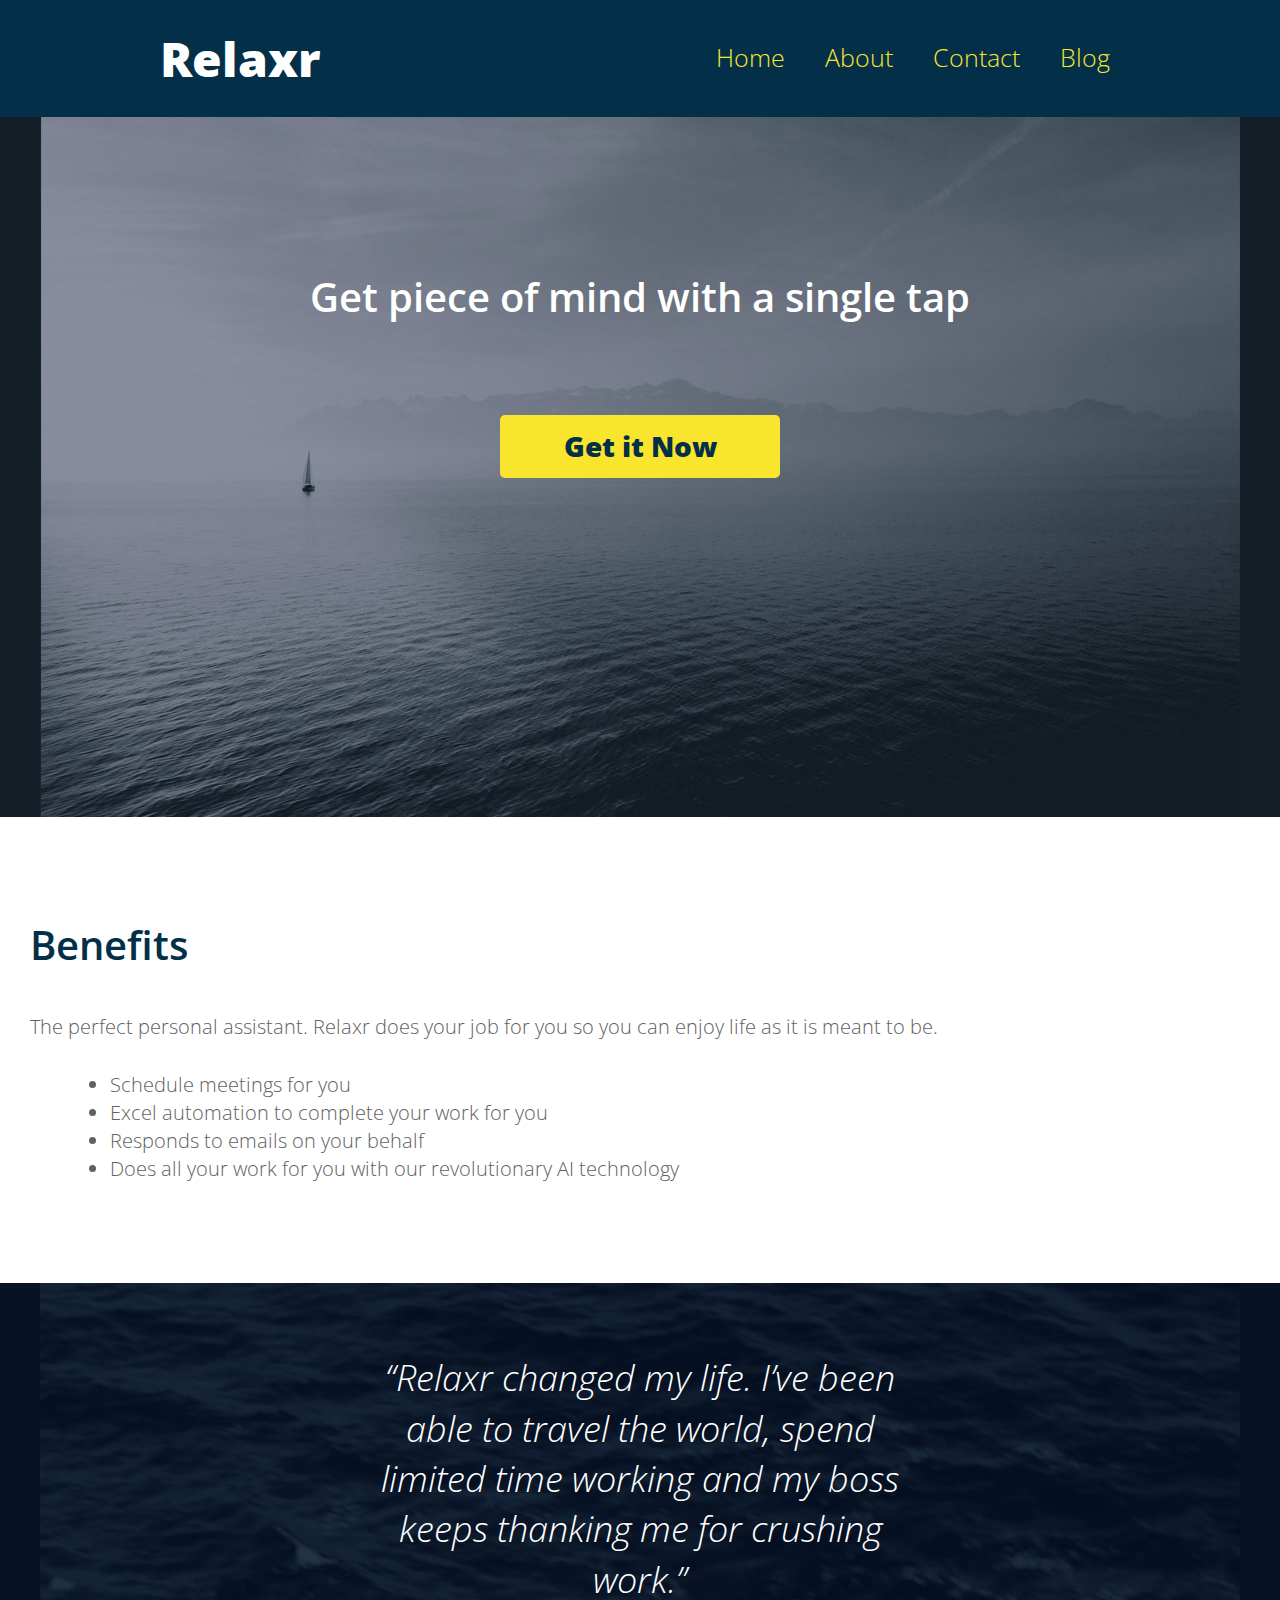
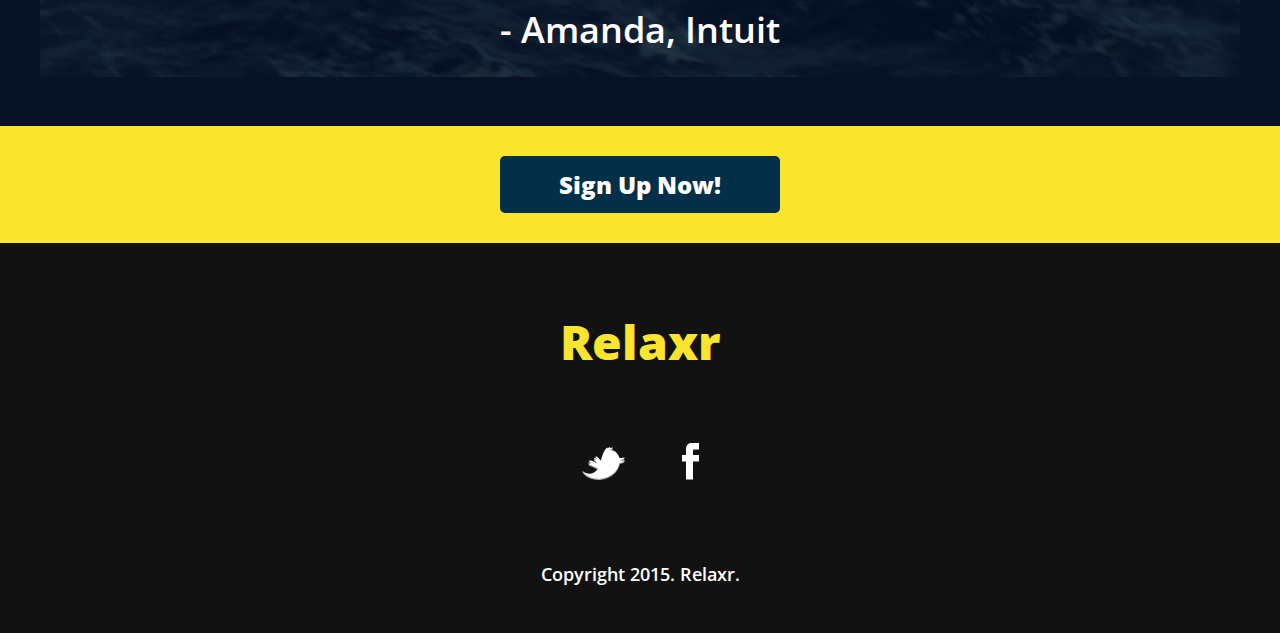
<file: starter_code/index.html>
<!DOCTYPE html>
<html lang="en">
	<head>
    	<meta charset="utf-8">
    	<meta name="description" content="The perfect personal assistant. Relaxr does your job for you so you can enjoy life as it is meant to be.">

		<title>Relaxr Landing Page</title>
		<link href='http://fonts.googleapis.com/css?family=Open+Sans:300italic,300,600,800' rel='stylesheet' type='text/css'>

		<!-- external CSS link -->
		<link rel="stylesheet" href="css/reset.css">
		<link rel="stylesheet" href="css/style.css">

	</head>
	<body>
		<header>
			<div class="header-container">
				<h1 class="logo">Relaxr</h1>
				<nav>
					<ul>
						<li><a href="index.html">Home</a></li>
						<li><a href="#">About</a></li>
						<li><a href="#">Contact</a></li>
						<li><a href="blog.html">Blog</a></li>
					</ul>
				</nav>
			</div>
		</header>
		<section id="hero">
			<div class="hero-container">
				<h2>Get piece of mind with a single tap</h2>
				<a class="button yellow" href="#">Get it Now</a>
			</div>
		</section>
		<section id="benefits">
			<div class="benefits-container">
				<h3>Benefits</h3>
				<p>The perfect personal assistant. Relaxr does your job for you so you can enjoy life as it is meant to be.</p>
				<ul>
					<li>Schedule meetings for you</li>
					<li>Excel automation to complete your work for you</li>
					<li>Responds to emails on your behalf</li>
					<li>Does all your work for you with our revolutionary AI technology</li>
				</ul>
			</div>
		</section>
		<section id="testimonial">
			<div class="testimonial-container">
				<blockquote>&ldquo;Relaxr changed my life. I&rsquo;ve been able to travel the world, spend limited time working and my boss keeps thanking me for crushing work.&rdquo;
				<span>- Amanda, Intuit</span></blockquote>
			</div>
		</section>
		<aside id="bottom-cta">
			<a class="button blue" href="#">Sign Up Now!</a>
		</aside>
		<footer>
			<h4 class="logo">Relaxr</h4>

			<ul>
				<li><a href="#"><img src="images/twitter.png" alt="Twitter logo"></a></li>
				<li><a href="#"><img src="images/facebook.png" alt="Facebook logo"></a></li>
			</ul>

			<p class="copyright">Copyright 2015. Relaxr.</p>
		</footer>
	</body>
</html>
</file>
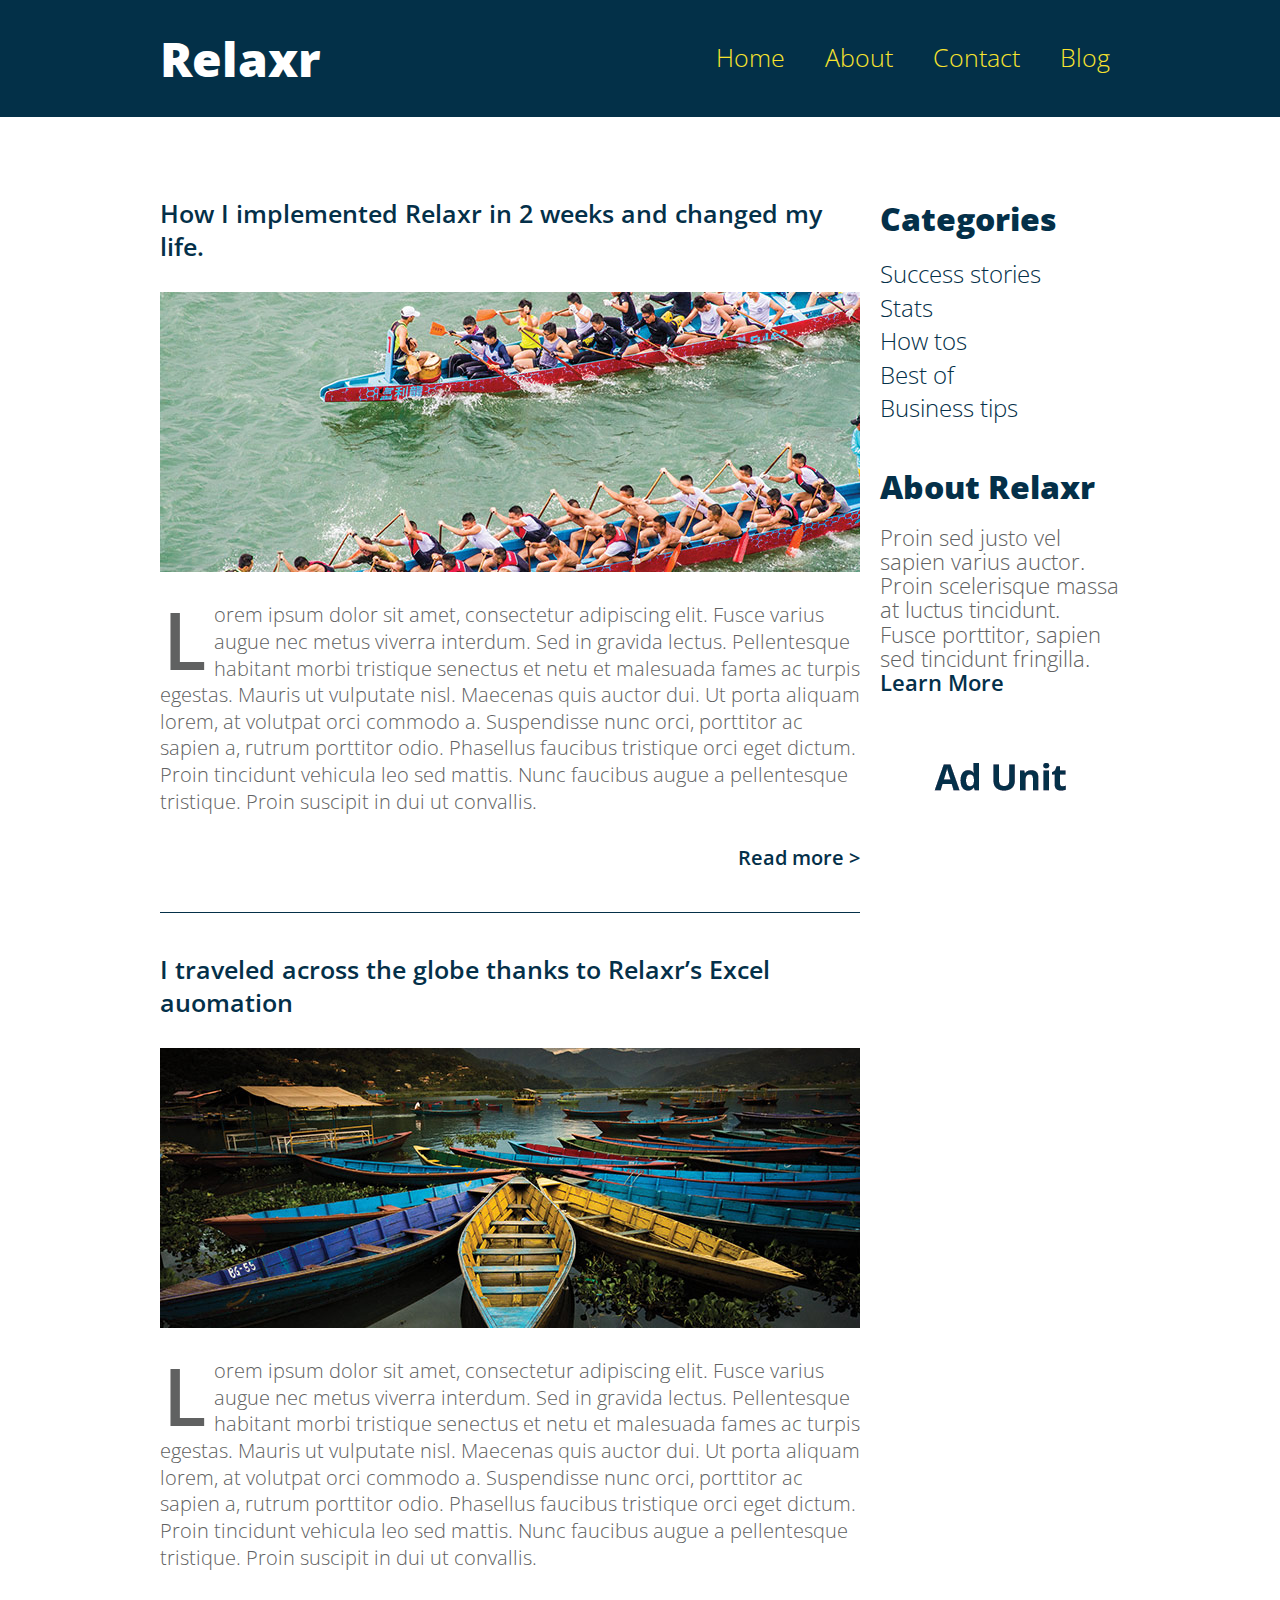
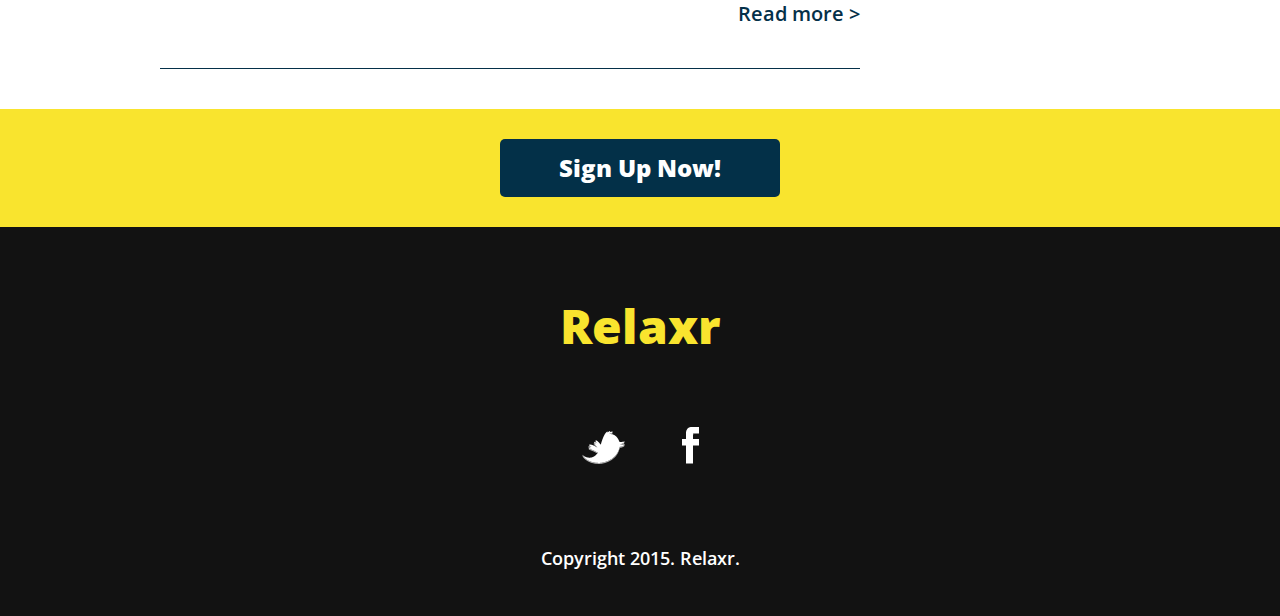
<file: starter_code/blog.html>
<!DOCTYPE html>
<html lang="en">
	<head>
    	<meta charset="utf-8">
    	<meta name="description" content="The perfect personal assistant. Relaxr does your job for you so you can enjoy life as it is meant to be.">

		<title>Relaxr Blog</title>
		<link href='http://fonts.googleapis.com/css?family=Open+Sans:300italic,300,600,800' rel='stylesheet' type='text/css'>

		<!-- external CSS link -->
		<link rel="stylesheet" href="css/reset.css">
		<link rel="stylesheet" href="css/style.css">

	</head>
	<body>
		<header>
			<div class="header-container">
				<h1 class="logo">Relaxr</h1>
				<nav>
					<ul>
						<li><a href="index.html">Home</a></li>
						<li><a href="#">About</a></li>
						<li><a href="#">Contact</a></li>
						<li><a href="blog.html">Blog</a></li>
					</ul>
				</nav>
			</div>
		</header>
		<section id="main">
			<div class="main-container">
				<section id="posts">
					<article class="post">
						<h2><a href="#">How I implemented Relaxr in 2 weeks and changed my life.</a></h2>
						<img src="images/blog_photo1.jpg" alt="Crew Meet">
						<p>Lorem ipsum dolor sit amet, consectetur adipiscing elit. Fusce varius augue nec metus viverra interdum. Sed in gravida lectus. Pellentesque habitant morbi tristique senectus et netu et malesuada fames ac turpis egestas. Mauris ut vulputate nisl.  Maecenas quis auctor dui. Ut porta aliquam lorem, at volutpat orci commodo a. Suspendisse nunc orci, porttitor ac sapien a, rutrum porttitor odio. Phasellus faucibus tristique orci eget dictum. Proin tincidunt vehicula leo sed mattis. Nunc faucibus augue a pellentesque tristique. Proin suscipit in dui ut convallis.</p>

						<p class="readmore"><a href="#">Read more &gt;</a></p>
					</article>
					<article class="post">
						<h2><a href="#">I traveled across the globe thanks to Relaxr’s Excel auomation</a></h2>
						<img src="images/blog_photo2.jpg" alt="Canoes">
						<p>Lorem ipsum dolor sit amet, consectetur adipiscing elit. Fusce varius augue nec metus viverra interdum. Sed in gravida lectus. Pellentesque habitant morbi tristique senectus et netu et malesuada fames ac turpis egestas. Mauris ut vulputate nisl.  Maecenas quis auctor dui. Ut porta aliquam lorem, at volutpat orci commodo a. Suspendisse nunc orci, porttitor ac sapien a, rutrum porttitor odio. Phasellus faucibus tristique orci eget dictum. Proin tincidunt vehicula leo sed mattis. Nunc faucibus augue a pellentesque tristique. Proin suscipit in dui ut convallis.</p>

						<p class="readmore"><a href="#">Read more &gt;</a></p>
					</article>
				</section class="sidebar-container"><!--
			--><aside id="sidebar">
					<h3>Categories</h3>
					<ul>
						<li><a href="#">Success stories</a></li>
						<li><a href="#">Stats</a></li>
						<li><a href="#">How tos</a></li>
						<li><a href="#">Best of</a></li>
						<li><a href="#">Business tips</a></li>
					</ul>
					<h3>About Relaxr</h3>
					<p>Proin sed justo vel sapien varius auctor. Proin scelerisque massa at luctus tincidunt. Fusce porttitor, sapien sed tincidunt fringilla.<br>
					<a href="">Learn More</a></p>
					<img src="images/ad-unit.png" alt="Ad Unit">
				</aside>
			</div>
		</section>

		<aside id="bottom-cta">
			<a class="button blue" href="#">Sign Up Now!</a>
		</aside>
		<footer>
			<h4 class="logo">Relaxr</h4>

			<ul>
				<li><a href="#"><img src="images/twitter.png" alt="Twitter logo"></a></li>
				<li><a href="#"><img src="images/facebook.png" alt="Facebook logo"></a></li>
			</ul>

			<p class="copyright">Copyright 2015. Relaxr.</p>
		</footer>
	</body>
</html>
</file>
<file: starter_code/css/style.css>
/*
Project Name: Blank Template
Client: Your Client
Author: Your Name
Developer @GA in NYC
*/


/******************************************
/* SETUP
/*******************************************/

/* Box Model Hack */
* {
  -moz-box-sizing: border-box; /* Firexfox */
  -webkit-box-sizing: border-box; /* Safari/Chrome/iOS/Android */
  box-sizing: border-box; /* IE */
}

/* Clear fix hack */
.clearfix:after {
  content: ".";
  display: block;
  clear: both;
  visibility: hidden;
  line-height: 0;
  height: 0;
}

.clear {
  clear: both;
}

.alignright {
  float: right;
  padding: 0 0 10px 10px; /* note the padding around a right floated image */
}

.alignleft {
  float: left;
  padding: 0 10px 10px 0; /* note the padding around a left floated image */
}

/******************************************
/* BASE STYLES
/*******************************************/

body {
  color: #f0efef;
  font-size: 1em;
  line-height: 1.4;
  color: #606161;
  font-family: 'Open Sans', Helvetica, Arial, sans-serif;
  font-weight: 300;
}
a {
  text-decoration: none;
}


/******************************************
/* LAYOUT
/*******************************************/

/* Center the container */
.container {
  width: 960px;
  margin: 0 auto;
}
.logo {
  font-size: 48px;
  font-weight: 800;
}

.header-container {
  width: 960px;
  margin: 0 auto;
  display: flex;
  justify-content: space-between;
}

header {
  background: #033048;
  padding: 25px 25px;
  overflow: hidden;
  display: flex;
  justify-content: space-around;
  align-items: center;
}

header .logo {
  color: #fff;
  float: left;
}

header nav {
  /* float: right; */
  margin-top: 15px;
  display: flex;
  flex-direction: row;
  justify-content: flex-end;
}

header ul {
  display: flex;
  flex-direction: row;
  padding: 0px 10px;
}

header nav ul li {
  /* display: inline-block; */
  margin: 0 0 0 40px;
  font-size: 1.25em;
}

header nav ul li a {
  color: #f9e42e;
}

.hero-container {
  display: flex;
  flex-direction: column;
  justify-content: center;
  align-items: center;
}

#hero {
  height: 700px;
  background: url(../images/header_bg.jpg) no-repeat top center #131e27;
  padding-top: 32px;
}

#hero .logo {
  color: #fff;
}
#hero h2 {
  font-size: 2em;
  text-align: center;
  color: #fff;
  margin: 120px 0 90px;
  font-weight: 600;
}
.button {
  border-radius: 5px;
  font-weight: 800;
  padding: 12px 0;
  width: 280px;
  font-size: 28px;
  text-align: center;
  display: block;
  margin: 0 auto;
}
.yellow {
  background: #f9e42e;
  color: #033048;
}
.blue {
  background: #033048;
  color: #fff;
  font-size: 24px;
}

.benefits-container {
  display: flex;
  flex-direction: column;
}

#benefits {
  padding: 100px 30px;
}
h3 {
  color: #033048;
  font-size: 2em;
  font-weight: 600;
  margin-bottom: 40px;
}
#benefits p, #benefits ul {
  /* width: 600px; */
  display: flex;
}
#benefits ul {
  list-style: disc;
  margin: 30px 0 0 80px;
  display: flex;
  flex-direction: column;
}
#testimonial {
  background: url(../images/testimonial_bg.jpg) no-repeat top center #071324;
  padding: 70px 0 70px;
  color: #fff;
}

  .testimonial-container {
    display: flex;
  }

blockquote {
  font-size: 36px;
  font-weight: 300;
  font-style: italic;
  text-align: center;
  width: 580px;
  margin: 0 auto;
}
blockquote span {
  font-weight: 600;
  display: block;
  font-style: normal;
}
#main {
  margin-top: 80px;
}
#posts {
  width: 700px;
  display: flex;
  flex-direction: column;
  margin-right: 20px;
  vertical-align: top;
}
#sidebar {
  width: 240px;
  display: inline-block;
  vertical-align: top;
}
.post {
  border-bottom: 1px solid #043049;
  padding-bottom: 40px;
  margin-bottom: 40px;
  display: flex;
  flex-direction: column;
}
.post h2 {
  font-weight: 600;
  font-size: 1.25em;
  line-height: 1.3;
  margin-bottom: 30px;
  display: flex;
}
.post h2 a {
  color: #043049;
}

.post img {
  margin-bottom: 30px;
}
.post p {
  font-size: 1em;
  line-height: 1.333;
  color: #606161;

}
.post p:first-of-type:first-letter {
  float: left;
  font-size: 80px;
  line-height: 65px;
  padding-top: 4px;
  padding-right: 8px;
  padding-left: 3px;
  font-weight: 600;
}
.readmore {
  text-align: right;
  margin-top: 30px;
}
.readmore a {
  color: #043049;
  font-weight: 600;
}

/*.button {
  border-radius: 5px;
  font-weight: 800;
  padding: 12px 0;
  width: 280px;
  font-size: 28px;
  text-align: center;
  display: block;
  margin: 0 auto;
}
.yellow {
  background: #f9e42e;
  color: #033048;
}
.blue {
  background: #033048;
  color: #fff;
  font-size: 24px;
}*/

#sidebar {
  display: flex;
  flex-direction: column;
}

.sidebar-container {
  display: flex;
  flex-direction:
}

#sidebar h3 {
  font-size: 32px;
  font-weight: 800;
  margin-bottom: 15px;
  color: #043049;
}
#sidebar ul {
  margin-bottom: 40px;
  display: flex;
  flex-direction: column;
}
#sidebar ul li a {
  color: #043049;
  font-size: 24px;
}
#sidebar p {
  font-size: 22px;
  line-height: 1.1;
  margin-bottom: 40px;
}
#sidebar p a {
  color: #043049;
  font-weight: 600;
}

#bottom-cta {
  background: #f9e42e;
  padding: 30px;
  text-align: center;
}

footer {
  background: #121212;
  padding: 65px 0 45px;
  text-align: center;
}
footer .logo {
  color: #f9e42e;
  margin-bottom: 68px;
}
footer ul li {
  display: inline-block;
  list-style: none;
  margin: 0 26px 75px;
}
footer p {
  font-size: 18px;
  color: #fff;
  font-weight: 600;
}

.main-container {
  display: flex;
  justify-content: center;
  column-count: 2;
}

@media screen and (min-width: 64em) {
  body {
    font-size: 1.25em;
    padding: 0;
  }
}

@media screen and (max-width: 48em) {
  .main-container {
    column-count: 2;
  }
}

@media screen and (max-width: 30em) {

  .main-container {
    column-count: 1;
    flex-direction: column;
  }

  .header-container {
    flex-direction: column;
    align-items: center;
    justify-content: center;
  }

  .benefits-container {
    flex-direction: column;
  }

  nav ul {
    flex-direction: column;
    justify-content: center;
    align-items: center;
  }

li {
    margin: 0;
  }

  body {
    font-size: 0.8em;
    padding: 2%;
  }

  .button {
    width: 200px;
  }

  blockquote {
    font-size: 1.2em;
  }

  footer h4 {
    font-size: 1em;
  }

  .post {
    width: 50%;
  }

  .post img {
    width: 80%;
  }

  .post  h2 {
    font-size: 1.2em;
  }

}
</file>
